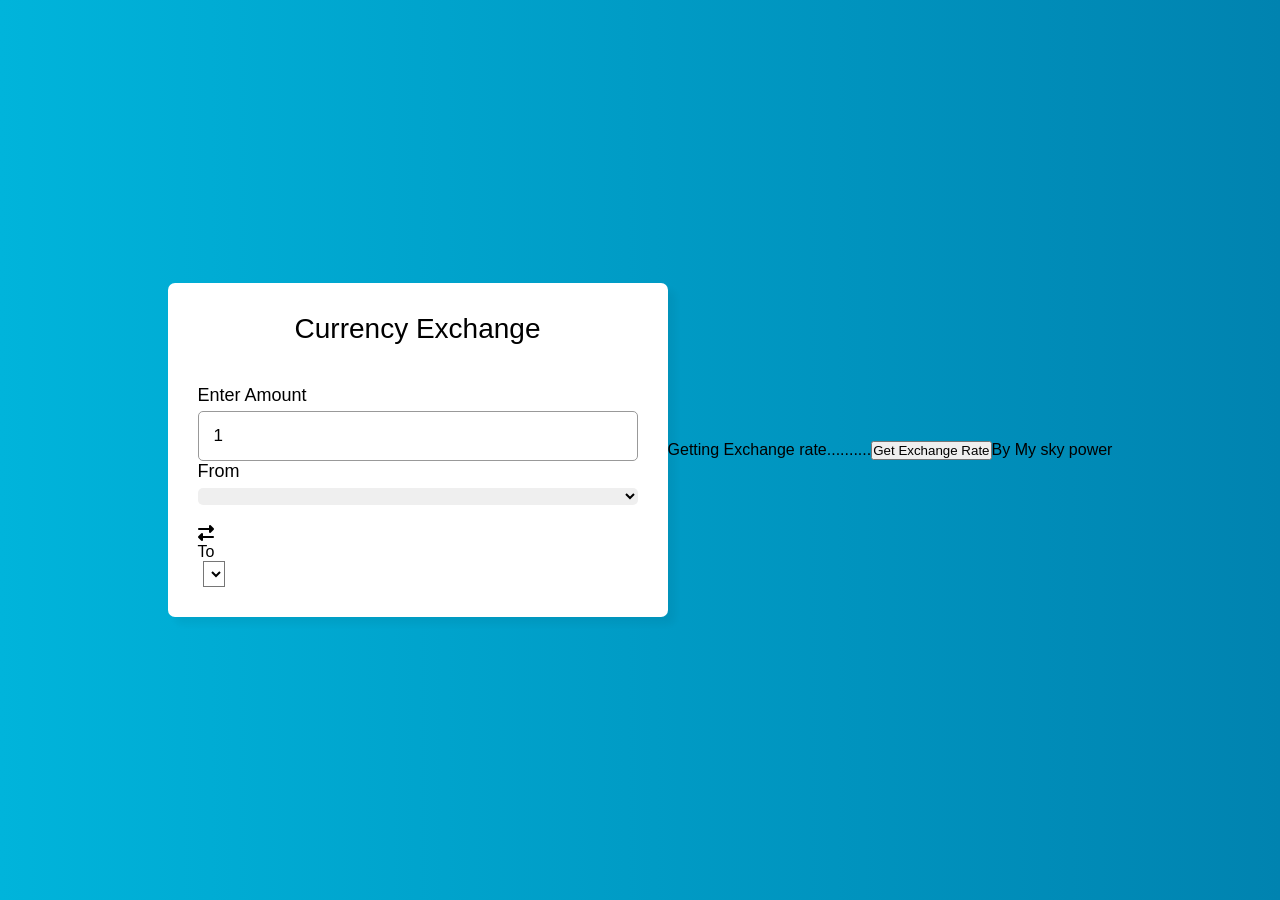
<file: facebook/currency.html>
<!DOCTYPE html>
<html lang="en">
<head>
    <meta charset="UTF-8">
    <meta name="viewport" content="width=device-width, initial-scale=1.0">
    <title>Document</title>
    <link rel="stylesheet" href="https://cdnjs.cloudflare.com/ajax/libs/font-awesome/6.7.2/css/all.min.css" integrity="sha512-Evv84Mr4kqVGRNSgIGL/F/aIDqQb7xQ2vcrdIwxfjThSH8CSR7PBEakCr51Ck+w+/U6swU2Im1vVX0SVk9ABhg==" crossorigin="anonymous" referrerpolicy="no-referrer" />
    

    <style>
*{
    margin:0;
    padding: 0;
    box-sizing: border-box;
    font-family:'popping', sans-serif;
}



body{
    display:flex;
    align-items: center;
    justify-content: center;
    min-height: 100vh;
    padding: 0 10px;
    background-image: linear-gradient(to right, #00b4db, #0083b0);
}

::selection{
    color:#fff;
    background:#675AFE;
}

.wrapper{
    width:500px;
    padding:30px;
    border-radius: 7px;
    box-shadow: 7px 7px 7px rgba(0, 0, 0, 0.05);
    background: #fff;
}

.wrapper header{
    font-size:28px;
    font-weight:500;
    text-align: center;


}
.wrapper form{
    margin:40px 0 20px 0;
    
}

form :where(input, select, button){
    width:100%;
    outline: none;
    border-radius: 5px;
    border:none;
}

form p{
    font-size: 18px;
    margin-bottom: 5px;
}
form input{
    height:50px;
    font-size: 17px;
    padding:0 15px;
    border: 1px solid #999;
}
form input:focus{
    padding: 0 14px;
    border: 2px solid #0083b0;
}

form input:focus{
    padding: 0 14px;
    border: 2px solid #0083b0;
}

form .drop-list{
    display: flex;
    margin-top: 20px;
    align-items: center;
    justify-content: space-between;
}
.drop-list .select-box{
    display:flex;
    width: 175px;
    height:45;
}
.select-box img{
    max-width:21px;

}

.select-box select{
    width:auto;
    font-size:20px;
    background: none;
    margin: 0 5px 0 5px;
}

.select-box select::-webkit-scrollbar{
width: 8px;
}

.select-box select::-webkit-scrollbar-thumb{
    background: #888;
    border-radius: 8px;
    border-right: 2px soldi #ffffff;
}
form .exchange-rate{
    border:1px dotted gray;
    border-radius: 5px;
    padding:7px;
    display:flex;
    justify-content: center;
    font-size: 19px;
    margin:20px 0 30px;

}

form button{
    height: 52px;
    color:#fff;
    font-size: 17px;
    cursor:pointer;
    background:#00b4db;
    transition: all 0.5s;
}

form button:hover{
    background: #049bce;
}
.footer .footer-text:hover{
   color:#035c7a; 
}

    </style>
</head>
<body>
   <div class="wrapper">
<header>Currency Exchange</header>
<form action="#">
    <div class="amount">
        <p>Enter Amount</p>
        <input type="text" value="1">
    </div>
    <div class="drow-list">
        <div class="from">
            <p>From</p>
            <div class="select-box">
    <!--   <img src="ade.jpg" alt="flag"> -->
    </div>
</form>
<select><!-- from javascript--></select>
</div>
</div>
<div class="icon"><i class="fas fa-exchange-alt"></i></div>
<div class="to">
    <p>To</p>
    <div class="select-box">

 <!--  <img src="#" alt="flag">-->
 <select><!-- from javascript--></select>
 </div>
</div>
</div>

<div class="exchange-rate">
    Getting Exchange rate..........
</div>
<button>Get Exchange Rate</button>

</form>

<div class="footer"><a class="footer-text" target="blank"> By My sky power</a> </div>
</div>



   













</body>
</html>
</file>
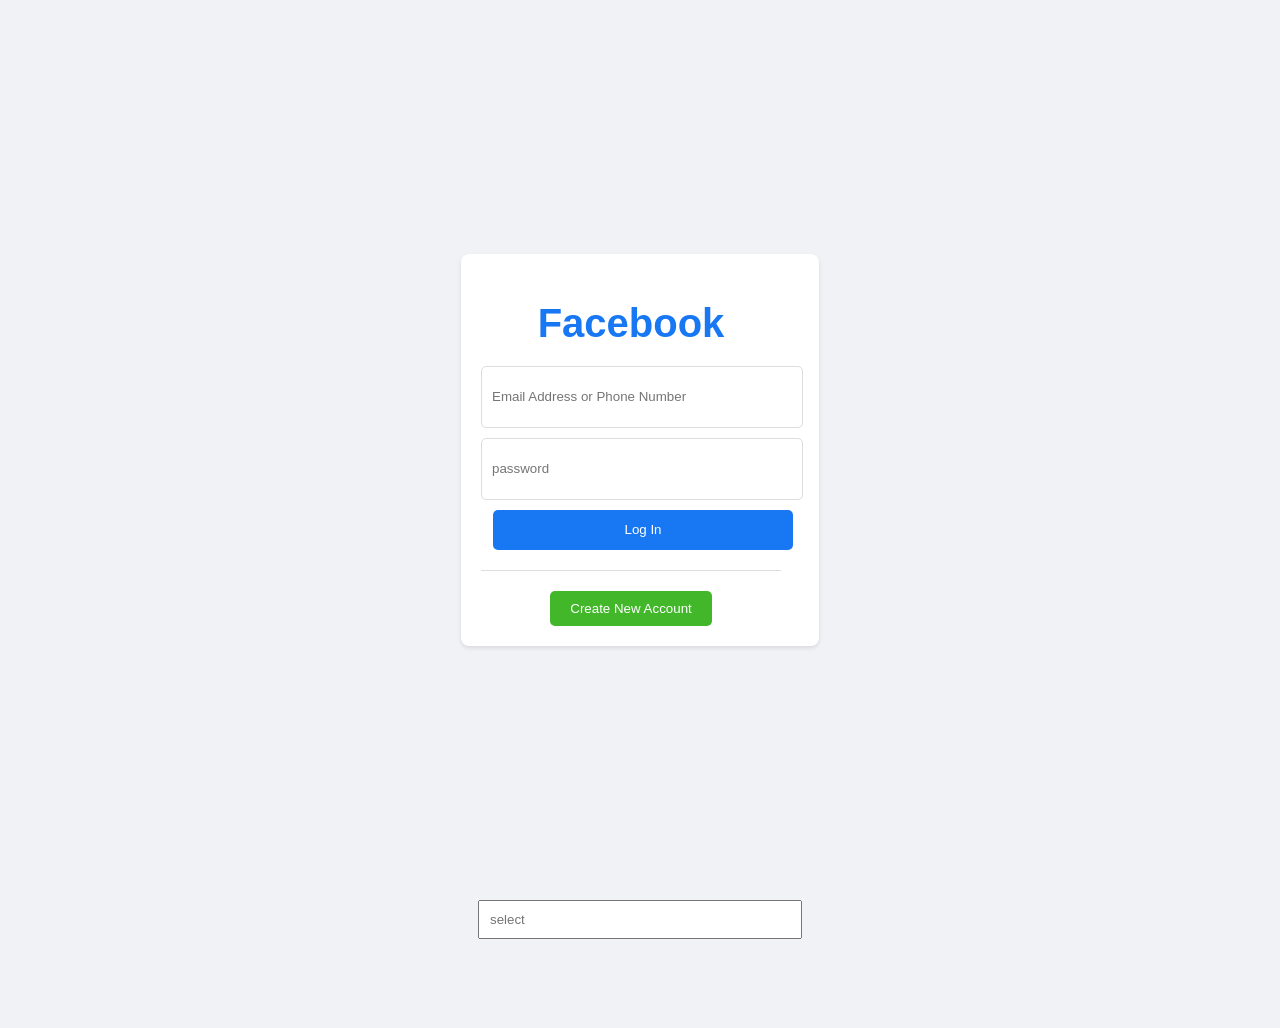
<file: facebook/face.html>
<!DOCTYPE html>
<html lang="en">
<head>
    <meta charset="UTF-8">
    <meta name="viewport" content="width=device-width, initial-scale=1.0">
    <title>Document</title>
<style>
body{
    font-family: Arial, sans-serif;
    background-color: #f0f2f5;
    margin:0;
    padding: 0;
}

.container{
    display: flex;
    justify-content: center;
    align-items: center;
    height: 100vh;
    
}
.login-container{
    background-color: #fff;
    padding: 20px;
    border-radius: 8px;
    box-shadow: 0 2px 4px rgba(0, 0, 0, 0.1);
    width: 300px;
    text-align: center;
    padding-right: 38px;
}

h1{
    color:#1877f2;
    font-size: 40px;
    margin-bottom: 20px;
}
input[type="text"],
input[type="password"] {
    width:100%;
    height:40px;
    margin-bottom: 10px;
    padding: 10px;
    border:1px solid #ddd;
    border-radius: 5px;
}

button[type="submit"]{
    width:100%;
    height: 40px;
    background-color: #1877f2;
    color:#fff;
    border: none;
    border-radius: 5px;
    cursor:pointer;
    margin-left: 12px;
}

button[type="submit"]:hover{
    background-color:#166fe5;

}

a{
    text-decoration:none;
    color:#1877f2;
}

hr{
    margin:20px 0;
    border:none;
    border-top: 1px solid #ddd;
}

.create-account{
    background-color: #42b72a;
    color:#fff;
    border:none;
    padding: 10px 20px;
    border-radius:5px;
    cursor:pointer;

}
.create-account:hover{
    background-color: #3ba026;
}





.int{
    
    text-align: center;
    
    margin-bottom: 100px;
}

input{
    padding: 10px;
    align-items: center;
    width: 300px;
    margin-bottom: -400px;
    
}


</style>
</head>
<body>
<div class="container">
<div class="login-container">
    <h1>Facebook</h1>
<form>
    <input type="text" placeholder="Email Address or Phone Number" required> 
    <input type="password" placeholder="password" required>
    <button type="submit">Log In</button>

    <a href=""></a>

</form>
<hr>
<button class="create-account">Create New Account</button>
</div>
</div>

</div>


</div>

<div class="int">
<input list="language" placeholder="select">
<datalist id="language">
    <option value="java"></option>
    <option value="python"></option>
    <option value="javascript"></option>
    <option value="php"></option>
    <option value="zaddy"></option>
    <option value="mop"></option>
</datalist>
</div>










</body>
</html>
</file>
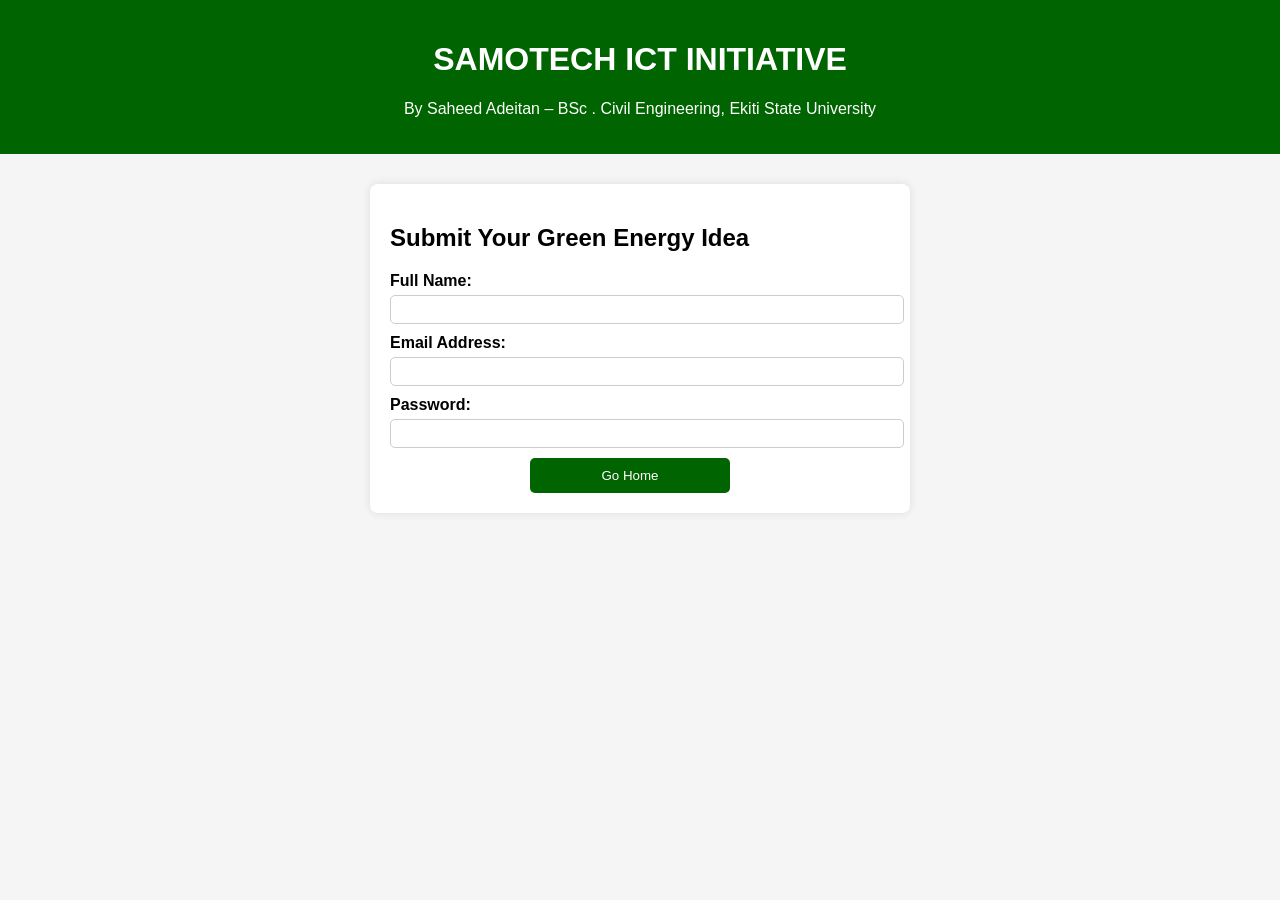
<file: facebook/gee.html>
<!DOCTYPE html>
<html lang="en">
<head>
  <meta charset="UTF-8" />
  <meta name="viewport" content="width=device-width, initial-scale=1.0" />
  <title>Green Energy ICT Initiative</title>
  <style>
    body {
      font-family: Arial, sans-serif;
      background: #f5f5f5;
      margin: 0;
      padding: 0;
    }

    header {
      background: #006400;
      color: white;
      text-align: center;
      padding: 20px 0;
    }

    form {
      width: 90%;
      max-width: 500px;
      background: white;
      padding: 20px;
      margin: 30px auto;
      border-radius: 8px;
      box-shadow: 0 0 10px rgba(0,0,0,0.1);
    }

    label {
      display: block;
      margin-top: 10px;
      font-weight: bold;
    }

    input, textarea {
      width: 100%;
      padding: 6px;
      margin-top: 5px;
      border-radius: 5px;
      border: 1px solid #ccc;
    }

    button {
      background: #006400;
      color: white;
      padding: 10px 15px;
      border: none;
      border-radius: 5px;
      margin-top: 10px;
      cursor: pointer;
    }

    footer {
      text-align: center;
      background: #111;
      color: white;
      padding: 15px;
      font-size: 14px;
    }

    .gallery {
      width: 90%;
      max-width: 800px;
      margin: 30px auto;
      display: flex;
      flex-wrap: wrap;
      justify-content: center;
      gap: 10px;
    }

    .gallery img {
      width: 180px;
      height: 150px;
      object-fit: cover;
      border-radius: 8px;
      border: 2px solid #ccc;
    }
    button{
   
        margin-left: 140px;
        width:200px;
    }
  </style>
</head>
<body>
  <header>
    <h1>SAMOTECH ICT INITIATIVE</h1>
    <p>By Saheed Adeitan – BSc        . Civil Engineering, Ekiti State University</p>
  </header>

  <form action="upload.php" method="POST" enctype="multipart/form-data">
    <h2>Submit Your Green Energy Idea</h2>
    <label for="name">Full Name:</label>
    <input type="text" id="name" name="name" required />

    <label for="email">Email Address:</label>
    <input type="email" id="email" name="email" required />

    <label for="email">Password:</label>
    <input type="text" id="Password" name="Password" required />
    
    <button>Go Home</button>
</file>
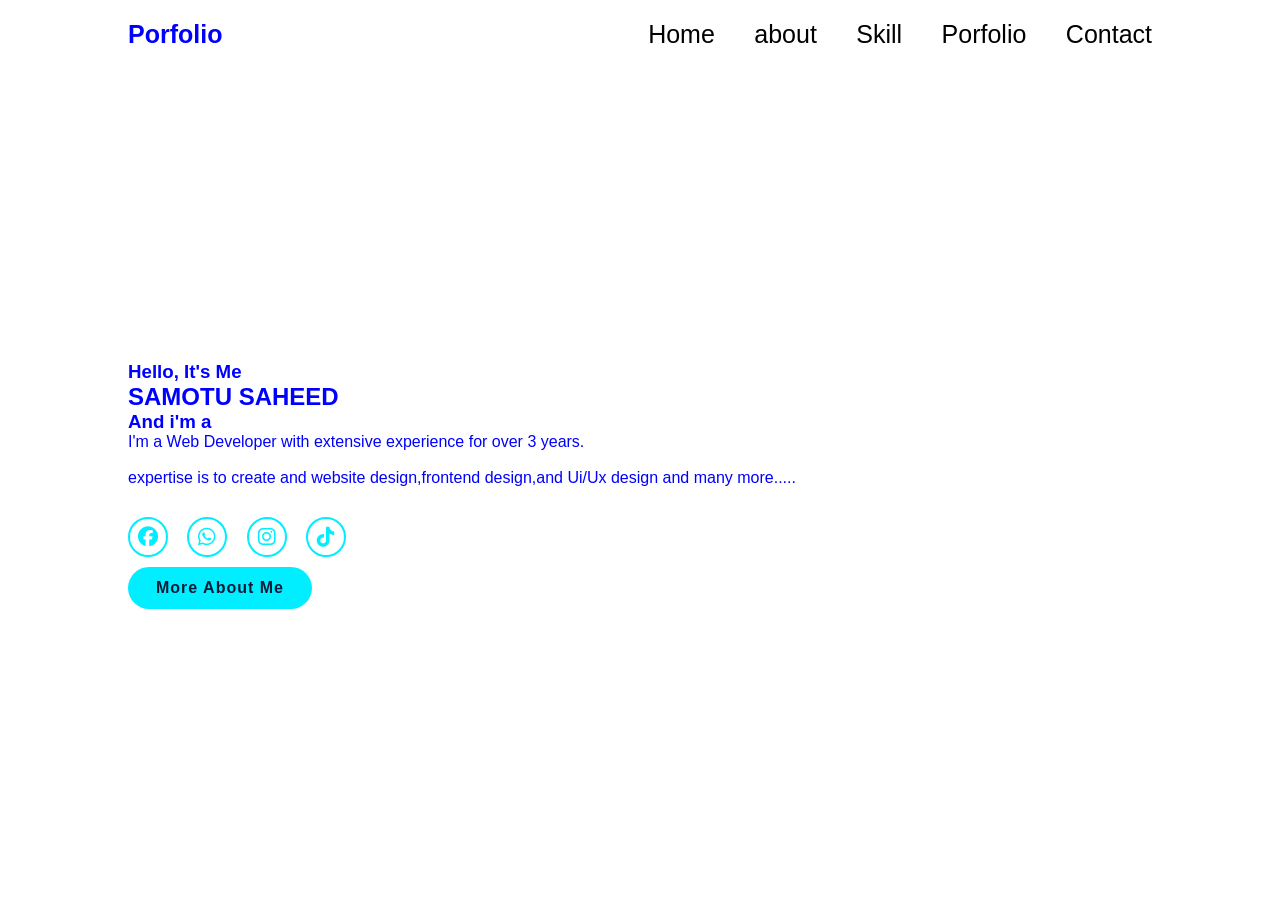
<file: facebook/porto2.html>
<!DOCTYPE html>
<html lang="en">
<head>
    <meta charset="UTF-8">
    <meta name="viewport" content="width=device-width, initial-scale=1.0">
    <title>porto2</title>
    <link rel="stylesheet" href="https://cdnjs.cloudflare.com/ajax/libs/font-awesome/6.7.2/css/all.min.css" integrity="sha512-Evv84Mr4kqVGRNSgIGL/F/aIDqQb7xQ2vcrdIwxfjThSH8CSR7PBEakCr51Ck+w+/U6swU2Im1vVX0SVk9ABhg==" crossorigin="anonymous" referrerpolicy="no-referrer" />
<style>
*{
    margin: 0;
    padding: 0;
    box-sizing: border-box;
    font-family: 'poppins' , sans-serif;
}

body{
    color:blue;
}

.header{
    position: fixed;
    top:0;
    left:0;
    width: 100%;
    padding: 20px 10%;
    background: transparent;
    display:flex;
    justify-content: space-between;
    align-items:center;
    z-index:100;
}
.logo{
    position: relative;
    font-size: 25px;
    color:#fff;
    text-decoration: none;
    font-weight: 600;
}
.logo{
    color:blue;
}
.navbar a {
    display: inline-block;
    font-size:25px;
    color:black;
    text-decoration: none;
    font-weight: 500;
    margin-left:35px;
    transition:.3s;
}

.navbar a:hover{
    background: #0ef;
}

.home{
    position: relative;
    width:100%;
    justify-content: space-between;
    height: 100vh;
    background:url ("ade.jpg") no repeat;
    background:cover;
    background-position: center;
    display:flex;
    align-items: center;
    padding: 70px 10% 0;
}

.home-content{
    max-width:600px;

}

.home-content h3{
    font-size:32px;
    font-weight: 700;
}

.home-content h1{
    font-size:54px;
    font-weight:700;
    margin: -3px 0;
}

.home-content p{
    font-size: 20px;

}

.home-sci a{
display: inline-flex;
justify-content: center;
align-items: center;
width:40px;
height:40px;
background: transparent;
border:2px solid #0ef;
border-radius: 50%;
font-size: 20px;
color:#0ef;
text-decoration: none;
margin:30px 15px 10px 0;
}

.home-sci a:hover{
    background: #0ef;
    color:#081b29;
    box-shadow: 0 0 20px #0ef;
}

.btn-box{
    display:inline-block;
    padding: 12px 28px;
    background: #0ef;
    border-radius: 40px;
    font-size: 16px;
    color:#081b39;
    letter-spacing: 1px;
    text-decoration: none;
    font-weight: 600;

}

.btn-box:hover{
    box-shadow: 0 0 5px cyan,
    0 0 25px cyan, 0 0 50px cyan,
    0 0 100px cyan, 0 0 200px cyan

}










</style>









</head>
<body>

    <header class="header">
    <a href="#" class="logo">
Porfolio
    <a>

<div class="navbar">
    <a href="#">Home</a>
    <a href="#">about</a>
    <a href="#">Skill</a>
    <a href="#">Porfolio</a>
    <a href="#">Contact</a>

</div>

</header>

<section class="home">
    <div class="home-contact">
    <h3>Hello, It's Me</h3>
    <h1>SAMOTU SAHEED</h1>
    <h3>And i'm a <span class="text"></span></h3>
    <p>I'm a Web Developer with extensive experience for over 3 years.</p><br>expertise is to
        create and website design,frontend design,and Ui/Ux design and many more.....
    </br>

    <div class="home-sci">
        <a href="#"> <i class="fab fa-facebook"></i> </a>
        <a href="#"><i   class="fab fa-whatsapp"></i> </a>
        <a href="#">  <i class="fab fa-instagram"></i> </a>
        <a href="#"><i class="fab fa-tiktok"></i> </a>
    </div>
    <a href="#" class="btn-box">More About Me</a>
</div>
</section>





<script>
    var typed = new typed
    [
        ".text", {
        strings:["Frontend Developer" , "Youtube" , "web developer"],
    typeSpeed:100,
    backSpeed:100,
    backDelay:1000,
    loop:true;
        }
    ];
    
    
    
    
    
    </script>
    
</body>
</html>
</file>
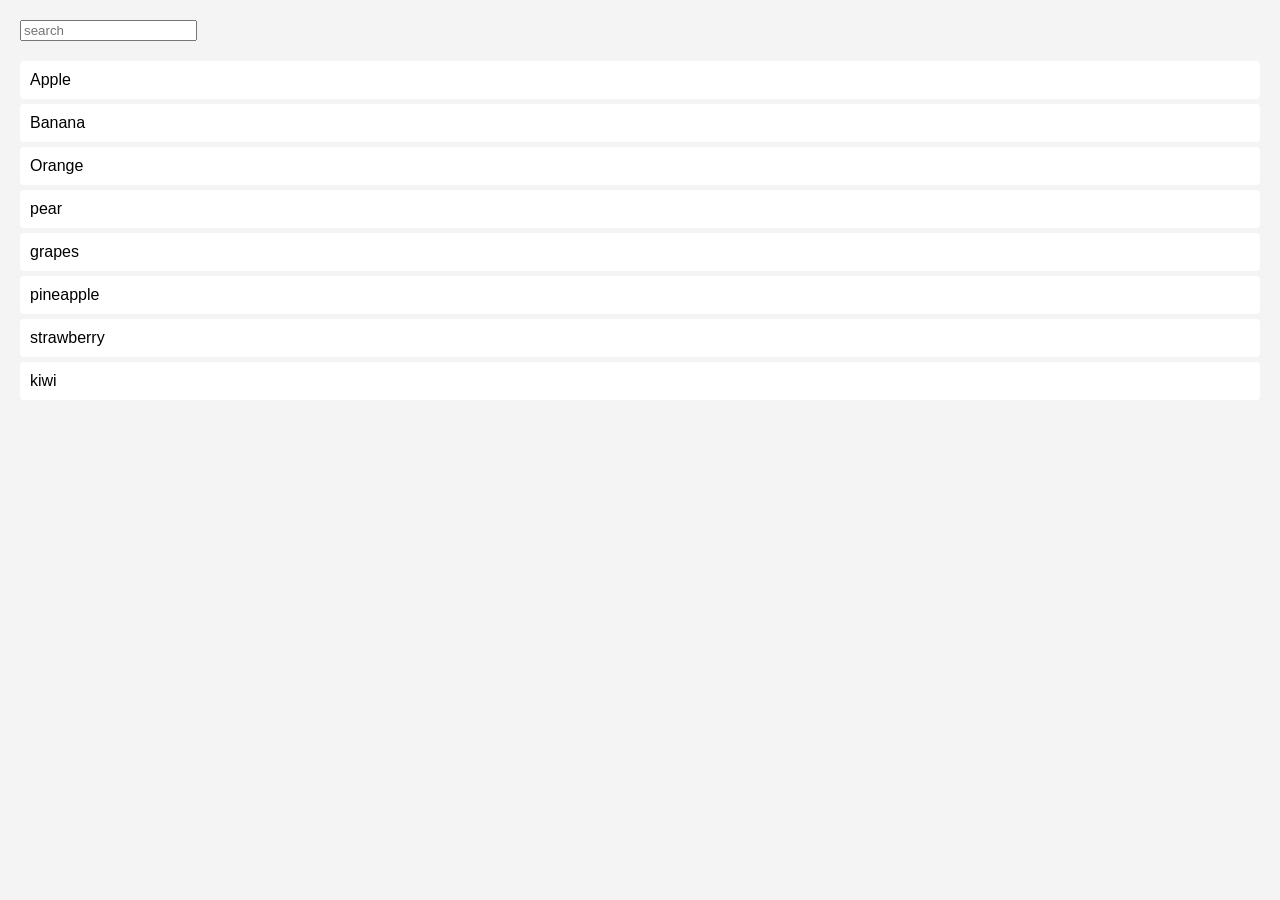
<file: facebook/search.html>
<!DOCTYPE html>
<html lang="en">
<head>
    <meta charset="UTF-8">
    <meta name="viewport" content="width=device-width, initial-scale=1.0">
    <title>Document</title>
<style>

body{
    font-family: Arial, sans-serif;
    background-color: #f4f4f4;
    margin: 0;
    padding: 20px;
}

.search-container {
    margin-bottom: 20px;
}

#search-container{
    width:100%;
    padding: 10px;
    font-size: 16px;
    border: 1px solid #ccc;
    border-radius: 4px;

}

#searchlist{
    list-style-type: none;
    padding: 0;
}

#searchlist li{
    padding: 10px;
background-color:#fff;
margin-bottom: 5px;
border-radius: 4px;
}

#searchlist li.hidden{
    display:none;

}
    
</style>




</head>
<body>

<div class="search-container">
    <input type="text" id="searchinput" placeholder="search"> 
</div>
<ul id="searchlist">
    <li>Apple</li>
    <li>Banana</li>
    <li>Orange</li>
    <li>pear</li>
    <li>grapes</li>
    <li>pineapple</li>
    <li>strawberry</li>
    <li>kiwi</li>
</ul>



<!--
<button onclick="alert('Saheed')">click</button>
<button onmousemove="document.getElementById('demo').innerHTML=Date()">time</button>
<p id="demo"></p>
-->
   

<script>
    document.getElementById('searchinput').addEventListener('keyup', function() {
        let filter = this.value.toLowerCase();
        let items = 
        document.getElementById('searchlist').getElementsByTagName('li');
        for (let i = 0; i < items.length; i++)
        {
            let item = items[i];
            if
            (item.textContent.toLowerCase().includes(filter))
            {
item.classlist.remove('hidden');
            } else {
                item.classlist.add('hidden');
            }

            }
        
    });
</script>

</body>
</html>
</file>
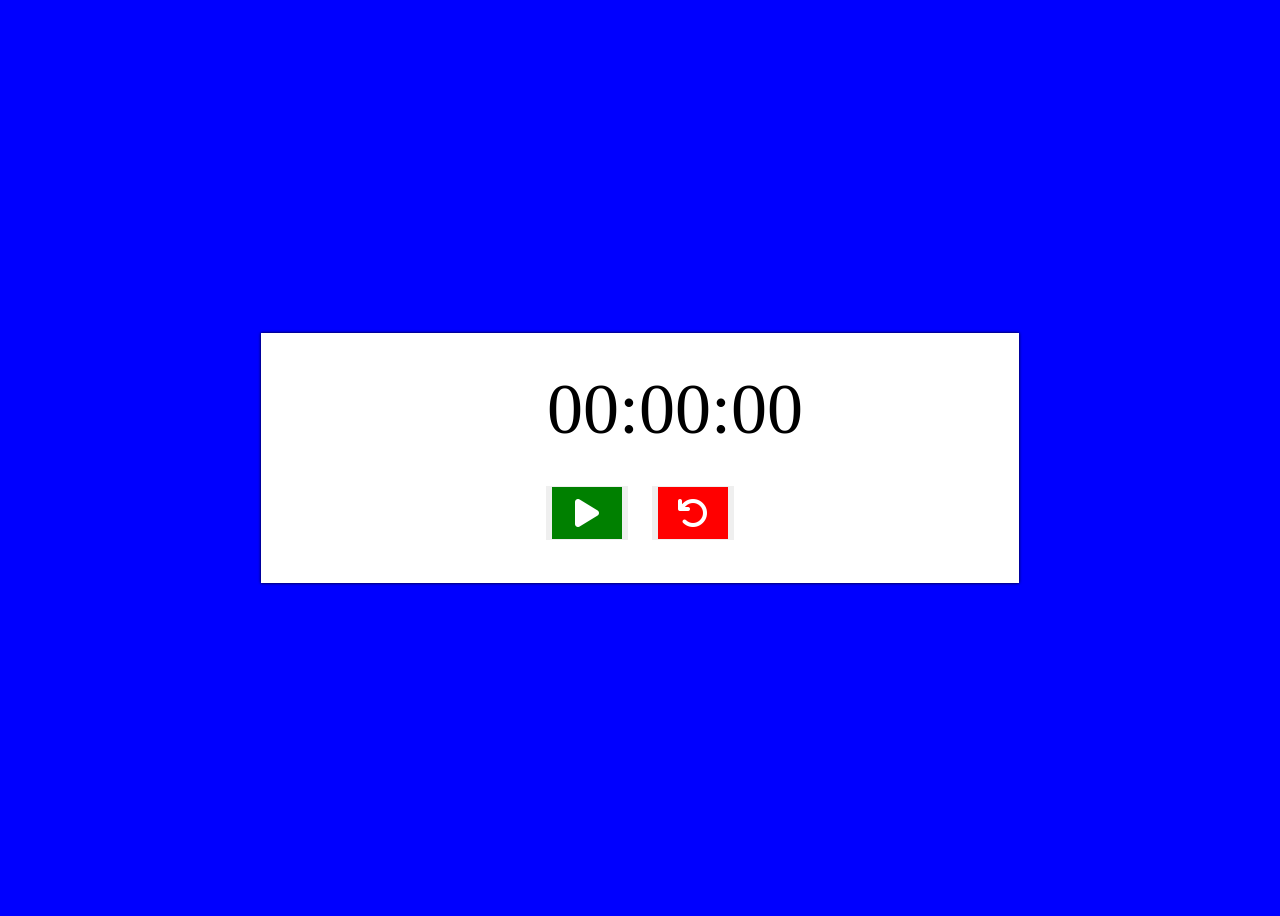
<file: facebook/timeout.html>
<!DOCTYPE html>
<html lang="en">
<head>
    <meta charset="UTF-8">
    <meta name="viewport" content="width=device-width, initial-scale=1.0">
    <title>Document</title>
    <link rel="stylesheet" href="https://cdnjs.cloudflare.com/ajax/libs/font-awesome/6.7.2/css/all.min.css" integrity="sha512-Evv84Mr4kqVGRNSgIGL/F/aIDqQb7xQ2vcrdIwxfjThSH8CSR7PBEakCr51Ck+w+/U6swU2Im1vVX0SVk9ABhg==" crossorigin="anonymous" referrerpolicy="no-referrer" />

    <style>
        body{
            height: 100vh;
            background: blue;
            display: flex;
            justify-content: center;
            align-items: center;
        }
        .container{
            width: 60%;
            height: 250px;
            background-color: #fff;
            box-shadow: 0 0 3px;
        }

        #timer{
            width:100%;
            font-size: 72px;
            text-align: center;
            margin:0px auto;
            padding: 35px;


        }

    .buttons{
        text-align:center;
    }

    button{
        margin:0 10px;
        border:none;
    }

button i{
    font-size:2rem;
    padding:10px;
    color:#fff;
width:50px;

}

#play{
    background-color: green;
}
#reset{
background-color: red;
}
#pause{
    background-color:orange;
}

    </style>
</head>
<body>

<div  class="container">
<div id="timer">
    00:00:00

</div>


<div class="buttons">

<button id="startstopbtn">
    <i class="fa-solid fa-play" id="play"></i>

</button>

<button id="resetbtn">
    <i class="fa-solid fa-arrow-rotate-left" id="reset"></i>

</button>
</div>

    </div>



<script>

//variable for button
const startstopbtn = document.getElementById('#startstopbtn');
const resetbtn = document.getElementById('#resetbtn');


//variable for time value
let seconds = 0;
let minutes = 0;
let hours = 0;


//variable for leading zero
let leadingSeconds = 0;
let leadingMinutes = 0;
let leadingHours = 0;


//variable for set interval and timestatus 
let timeInterval = null;
let timerStart = "stopped";



//stop watch function
function stopwatch() {

    seconds++
    
    if(seconds / 60 === 1){
        seconds = 0;
        minutes ++;

        if(minutes / 60 ===1){
            minutes = 0;
            hours++
        }
    }

    if(seconds < 10){
        leadingSeconds = "0" + seconds.toString();

    }else{
        leadingSeconds = seconds;
    }

    
    if(minutes < 10){
        leadingMinutes = "0" + minutes.toString();

    }else{
        leadingMinutes = minutes;
    }

    
    if(hours < 10){
        leadingHours = "0" + hours.toString();

    }else{
        leadingHours = hours;
    }
    let displayTimer = document.getElementById('timer').innerText = 
    leadingHours + ":" + leadingMinutes + ":" + leadingSeconds;

}

// window.setInterval(stopwatch, 1000)


 startstopbtn.addEventListener('click', function(){
      if(timerStatus === "stopped") {
          timeInterval = window.setInterval(stopWatch, 1000);
          document.getElementById('startstopbtn').innerHTML = '<i class="fa-solid fa-pause" id="pause"></i>';
          timerStatus = "started";
      }
  else {
     window.clearInterval(timeInterval);
     document.getElementById('startstopbtn').innerHTML = `<i
     class="fa-solid fa-play" id="play">`;
 timerStatus = "stopped";

  }
 });

 resetbtn.addEventListener('click', function(){
     window.clearInterval(timerInterval);
     seconds = 0;
     minutes = 0;
     hours = 0;

     document.getElementById('timer').innerHTML = "00:00:00";

 });

</script>





</body>
</html>
</file>
